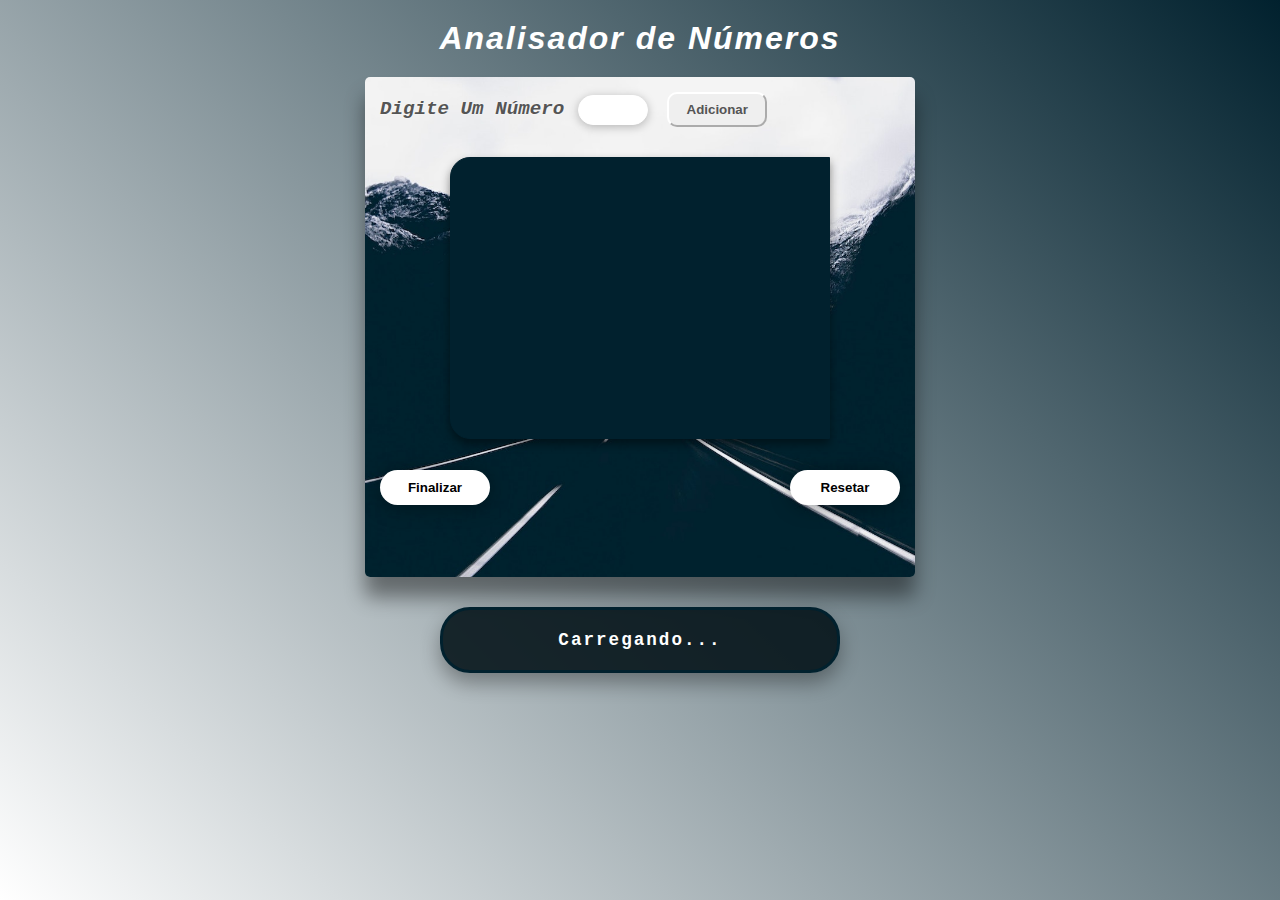
<file: Analisador-de-numeros/index.html>
<!DOCTYPE html>
<html lang="pt-br">
    <head>
        <meta charset="UTF-8">
        <meta name="viewport" content="width=device-width, initial-scale=1.0">
        <link rel="stylesheet" href="style.css">
        <title>Analisador de Números</title>
    </head>
    <body>
        <header>
            <h1>Analisador de Números</h1>
        </header>
        <main>
            <div>
                <label for="numero">Digite Um Número</label>
                <input type="number" name="numero" id="numero" min="0" max="100" title="Número de 1 a 100">
                <input type="button" value="Adicionar" id="adicionar">
            </div>
            <div id="listinha">
                <select name="lista" id="lista" size="15" title="Números Adicionados"></select>
            </div>
            <div id="buttons">
                <input type="button" value="Finalizar" id="finalizar" class="butoes">
                <input type="button" value="Resetar" id="reset" class="butoes">
            </div>
        </main>
        <article>
            <p id="res">
                Carregando...
            </p>
        </article>

        <script src="script.js"></script>
    </body>
</html>
</file>
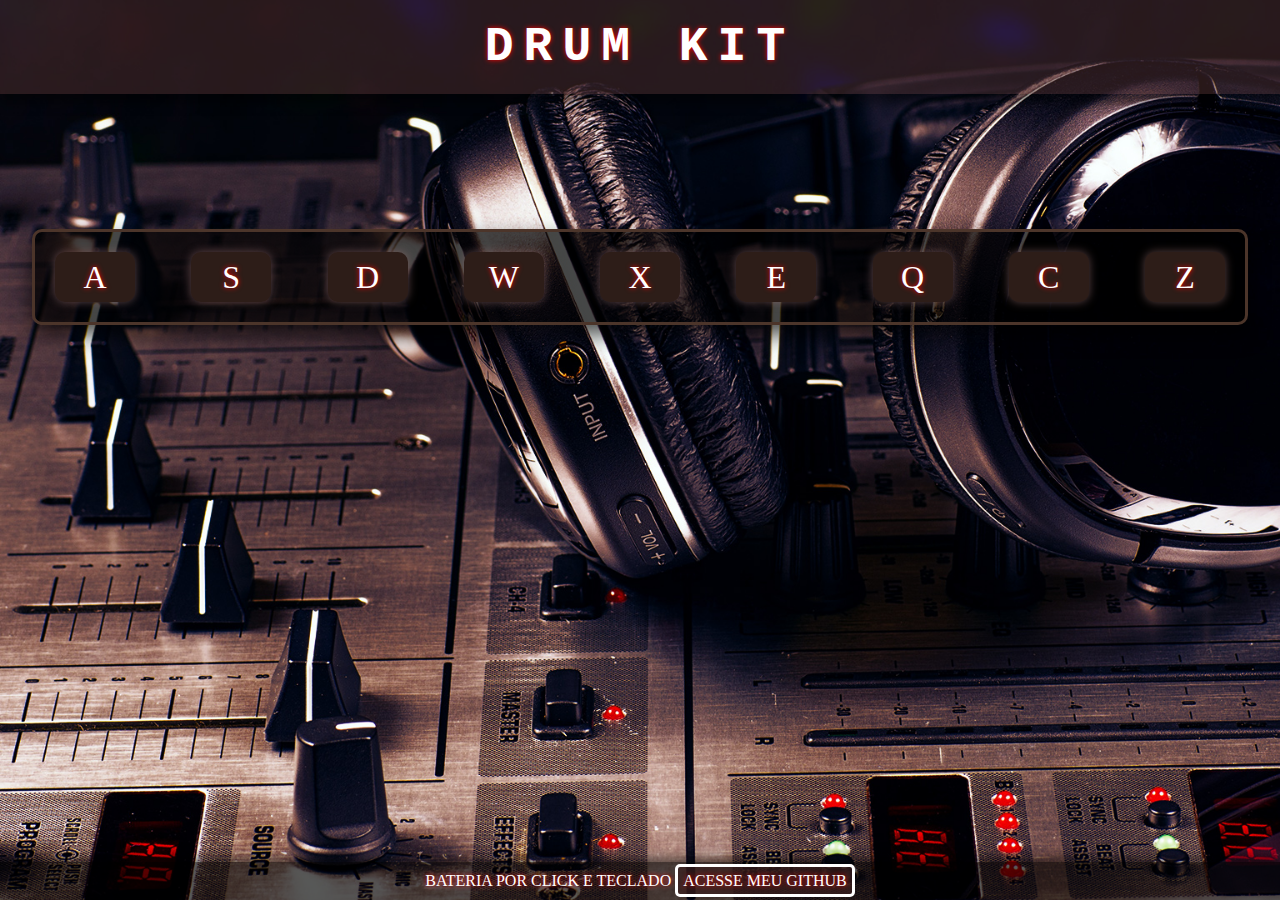
<file: Bateria/index.html>
<!DOCTYPE html>
<html lang="pt-br">
<head>
    <meta charset="UTF-8">
    <meta http-equiv="X-UA-Compatible" content="IE=edge">
    <meta name="viewport" content="width=device-width, initial-scale=1.0">
    <link rel="stylesheet" href="style.css">
    <title>BATERIA</title>
</head>
<body>
    <header>
        <h1>DRUM KIT</h1>
    </header>
    <main id="container"></main>
    <footer>
        BATERIA POR CLICK E TECLADO <a href="https://github.com/Nando006" target="_blank" rel="noopener">ACESSE MEU GITHUB</a>
    </footer>

    <script src="script.js"></script>
</body>
</html>
</file>
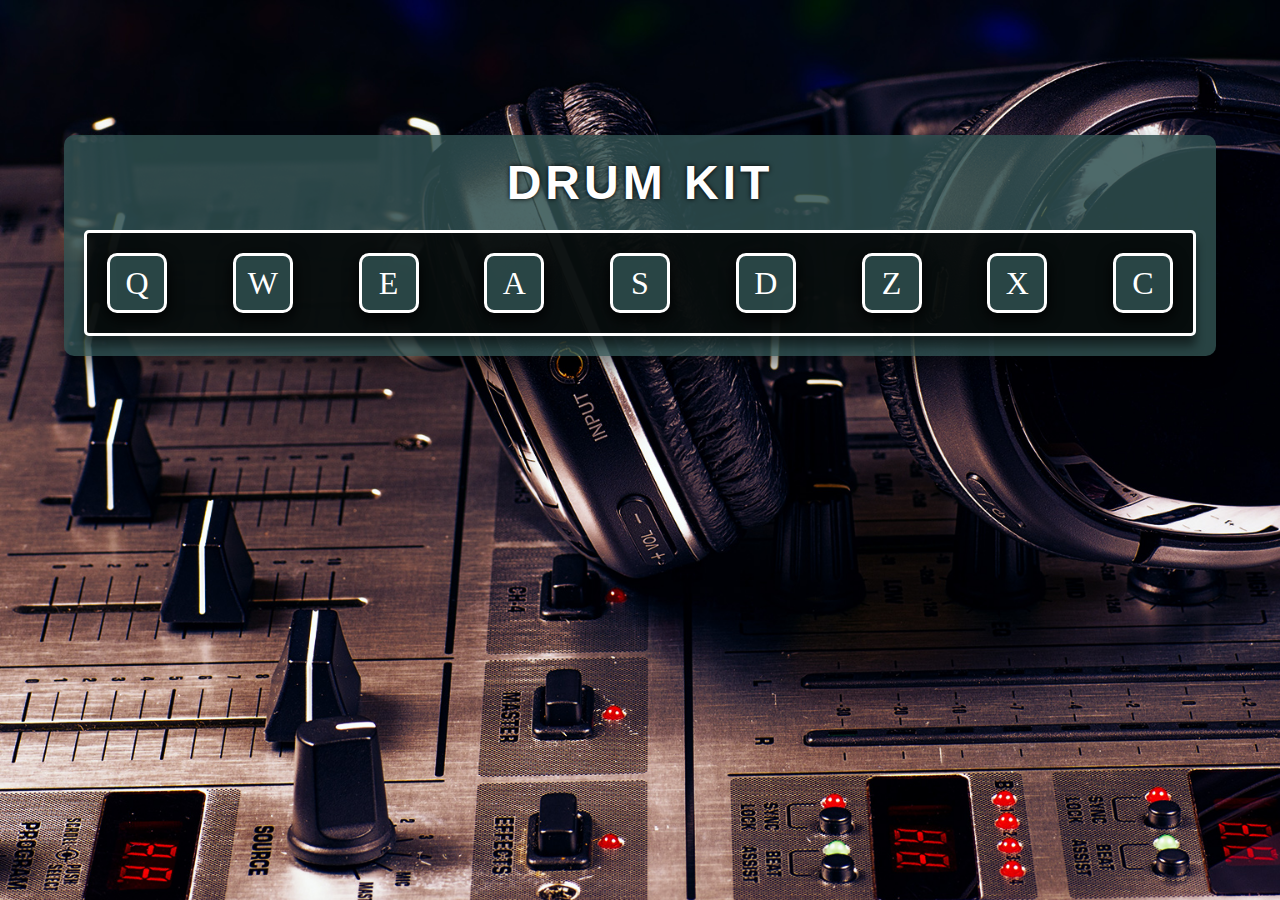
<file: BATERIA2/index.html>
<!DOCTYPE html>
<html lang="pt-br">
    <head>
        <meta charset="UTF-8">
        <meta name="viewport" content="width=device-width, initial-scale=1.0">
        <title>DRUM KIT</title>
        <link rel="stylesheet" href="estilo/style.css">
    </head>
    <body>
        <main>
            <h1>
                DRUM KIT
            </h1>
            <article id="container-letter"></article>
        </main>

        <script src="script.js"></script>
    </body>
</html>
</file>
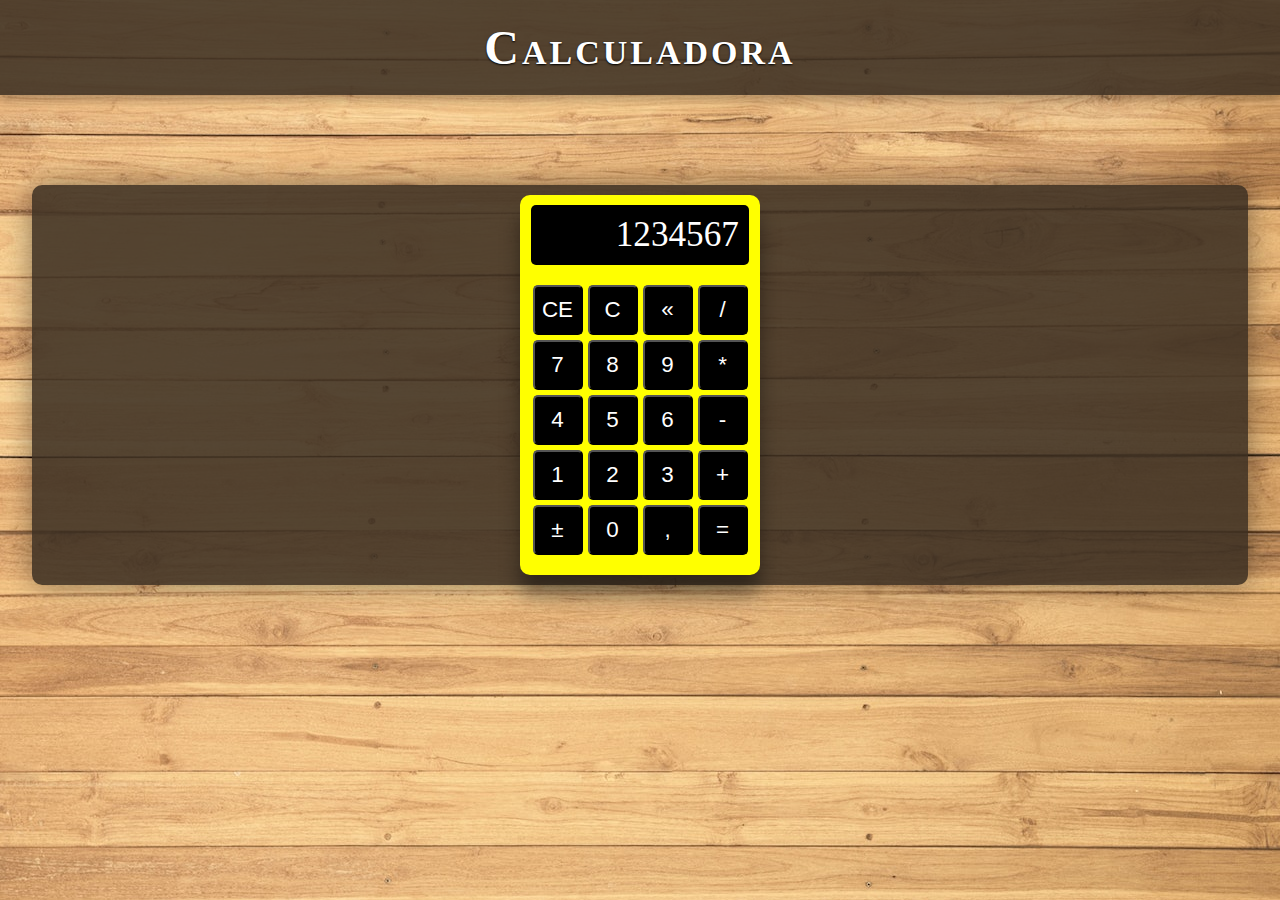
<file: Calculadora/index.html>
<!DOCTYPE html>
<html lang="pt-br">
<head>
    <meta charset="UTF-8">
    <meta http-equiv="X-UA-Compatible" content="IE=edge">
    <meta name="viewport" content="width=device-width, initial-scale=1.0">
    <link rel="stylesheet" href="style.css">
    <title>Calculadora</title>
</head>
<body>
    <header>
        <h1>Calculadora</h1>
    </header>
    <main>
        <article id="calculadora">
            <section id="display">1234567</section>
            <section id="buttons">
                <input type="button" value="CE" class="button">
                <input type="button" value="C" class="button">
                <input type="button" value="«" class="button">
                <input type="button" value="/" class="button">
                <input type="button" value="7" class="button">
                <input type="button" value="8" class="button">
                <input type="button" value="9" class="button">
                <input type="button" value="*" class="button">
                <input type="button" value="4" class="button">
                <input type="button" value="5" class="button">
                <input type="button" value="6" class="button">
                <input type="button" value="-" class="button">
                <input type="button" value="1" class="button">
                <input type="button" value="2" class="button">
                <input type="button" value="3" class="button">
                <input type="button" value="+" class="button">
                <input type="button" value="±" class="button">
                <input type="button" value="0" class="button">
                <input type="button" value="," class="button">
                <input type="button" value="=" class="button">
            </section>
        </article>
    </main>
</body>
</html>
</file>
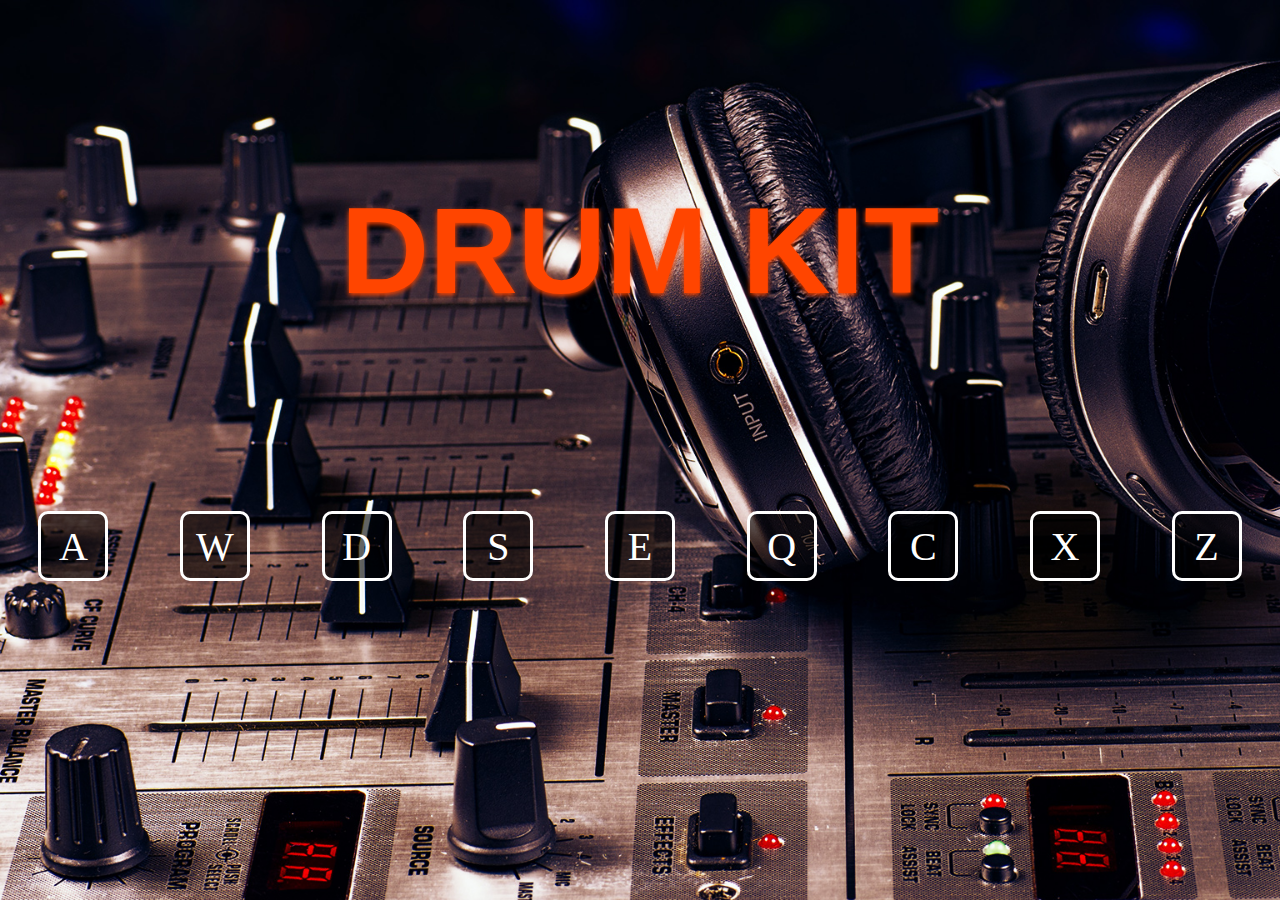
<file: DRUM-KIT/index.html>
<!DOCTYPE html>
<html lang="pt-br">
    <head>
        <meta charset="UTF-8">
        <meta name="viewport" content="width=device-width, initial-scale=1.0">
        <link rel="stylesheet" href="style.css">
        <title>DRUM KIT</title>
    </head>
    <body>     
        <main>
            <h1>DRUM KIT</h1>
            <article id="container"></article>
        </main>
        <script src=script.js></script>
    </body>
</html>
</file>
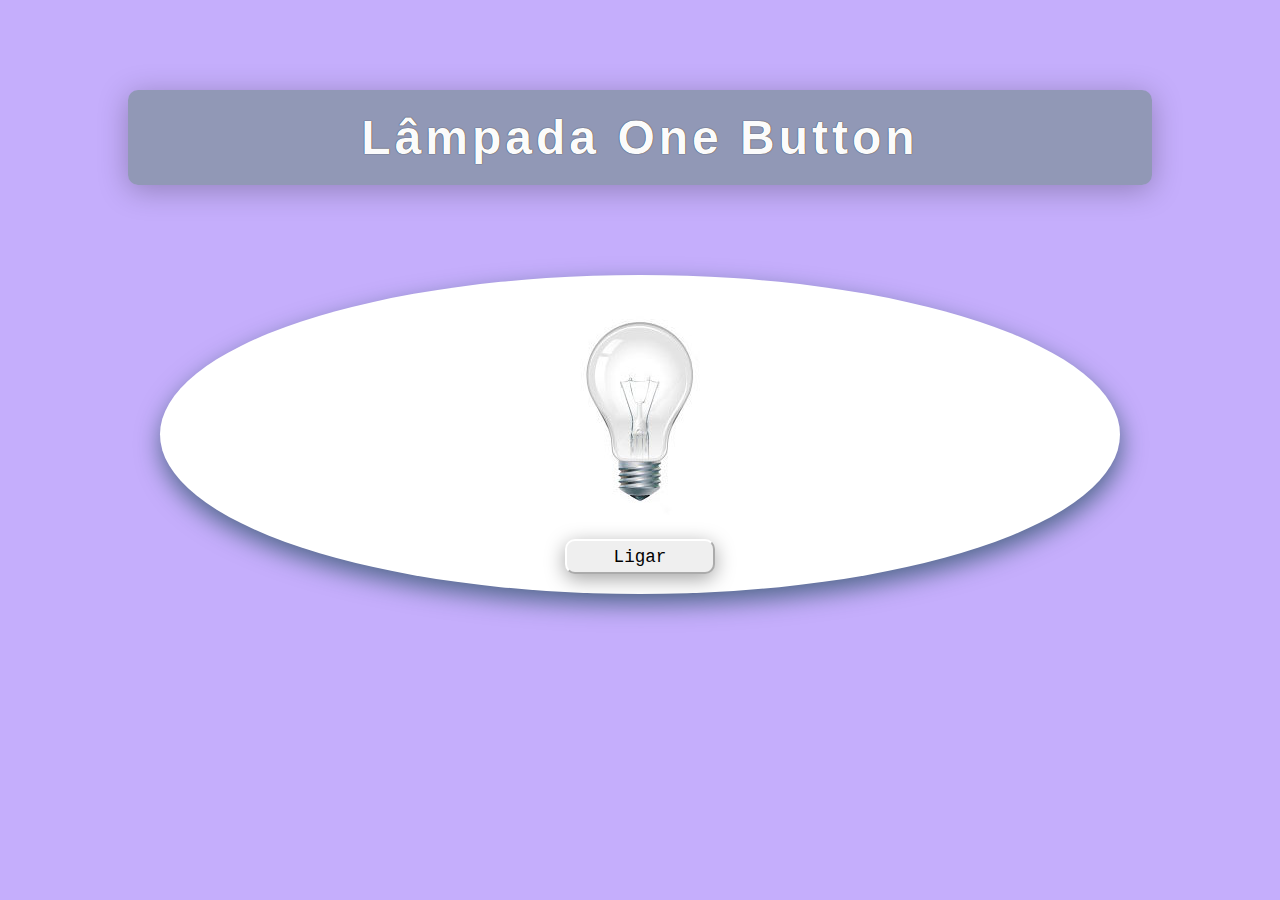
<file: Lampada-One-Button/index.html>
<!DOCTYPE html>
<html lang="pt-br">
<head>
    <meta charset="UTF-8">
    <meta http-equiv="X-UA-Compatible" content="IE=edge">
    <meta name="viewport" content="width=device-width, initial-scale=1.0">
    <title>Lâmpada One Button</title>
    <link rel="shortcut icon" href="favicon.ico">
    <link rel="stylesheet" href="style.css">
</head>
<body>
    <header id="container01">
        <h1>
            Lâmpada One Button
        </h1>
    </header>
    <main id="container02">
        <div id="lampada">
            <img src="./img/desligada.jpg" alt="Lâmpada" id="img" title="Clique Duas Vezes Para Quebrar!">
        </div>
        <div id="button">
            <input type="button" value="Ligar" id="butao">
        </div>
    </main>

    <script src="script.js"></script>
</body>
</html>
</file>
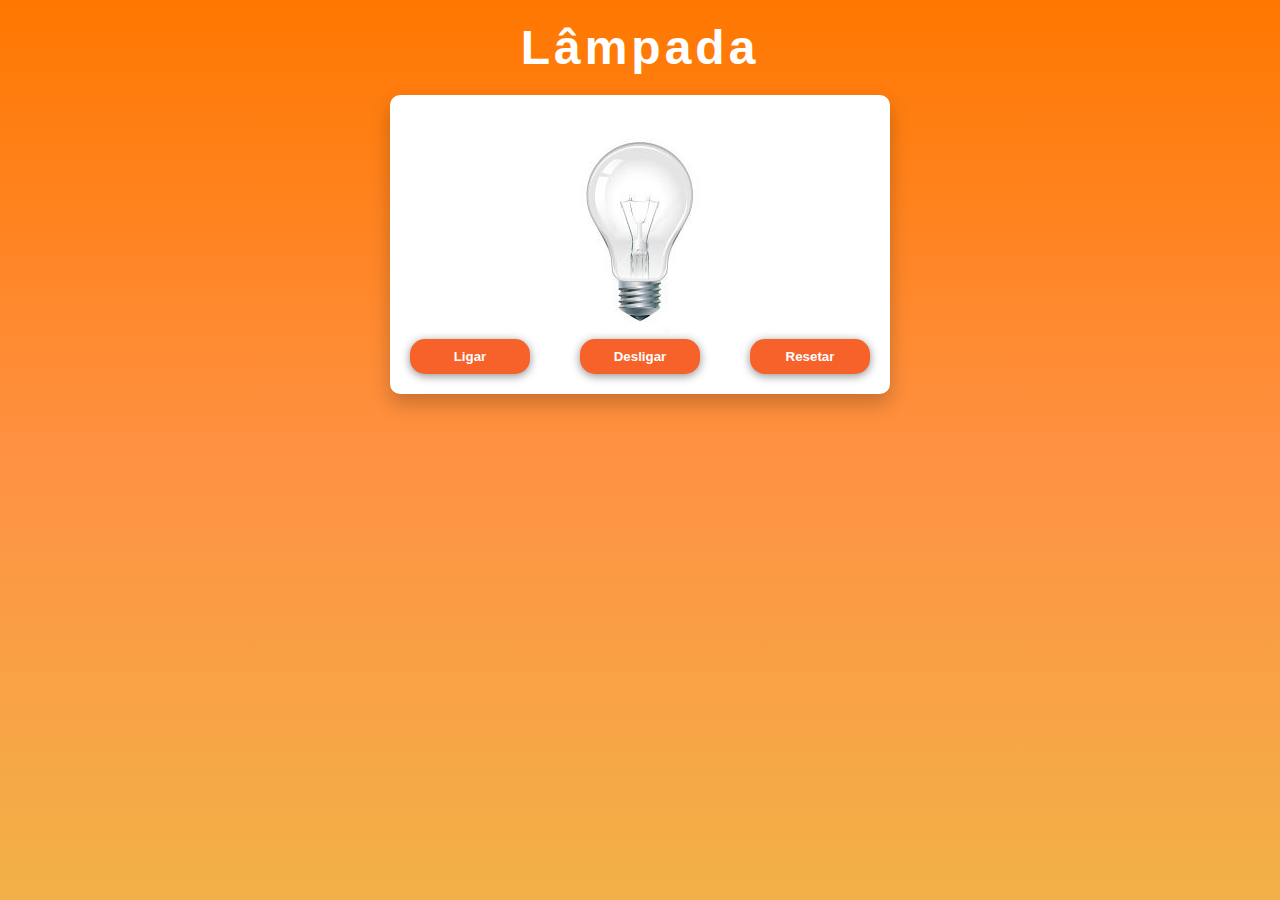
<file: Lampada/index.html>
<!DOCTYPE html>
<html lang="pt-br">
    <head>
        <meta charset="UTF-8">
        <meta name="viewport" content="width=device-width, initial-scale=1.0">
        <link rel="shorcut icon" href="favicon.ico">
        <link rel="stylesheet" href="style.css">
        <title>Lâmpada</title>
    </head>
    <body>
        <header>
            <h1>
                Lâmpada
            </h1>
        </header>
        <main>
            <div id="lamapa">
                <img src="./img/desligada.jpg" alt="Lâmpada" id="img">
            </div>
            <div id="buttons">
                <input type="button" value="Ligar" id="ligar">
                <input type="button" value="Desligar" id="desligar">
                <input type="button" value="Resetar" id="resetar">
            </div>
        </main>

        <script src="script.js"></script>
    </body>
</html>
</file>
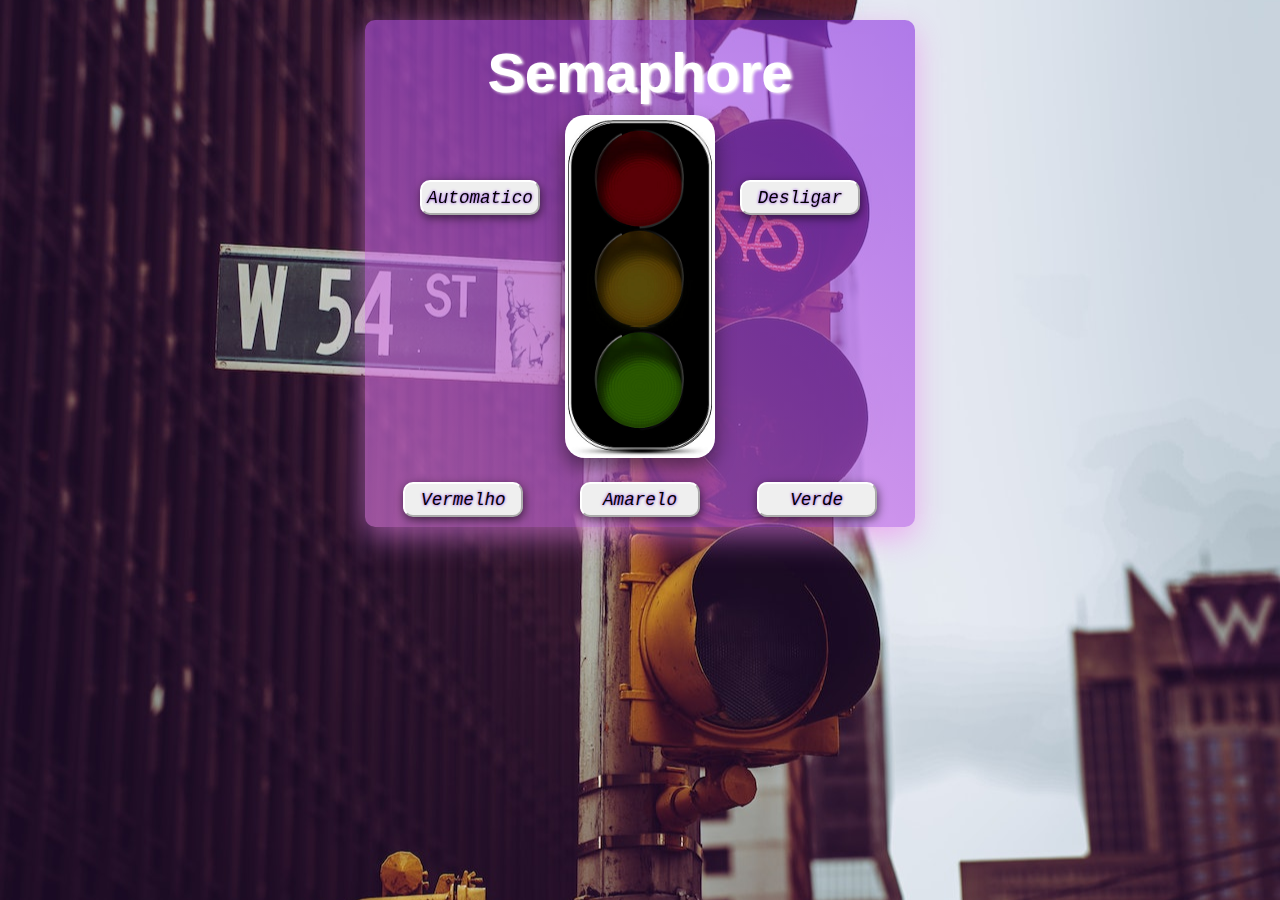
<file: Semaforo/index.html>
<!DOCTYPE html>
<html lang="pt-br">
    <head>
        <meta charset="UTF-8">
        <meta name="viewport" content="width=device-width, initial-scale=1.0">
        <title>Semaphore</title>
        <link rel="shortcut icon" href="favicon.ico">
        <link rel="stylesheet" href="style.css">
    </head>
    <body>
        <main>
            <div id="title">
                <h1>
                    Semaphore
                </h1>
            </div>
            <div id="imagem"><img src="./img/desligado.png" alt="Semáforo" id="img"></div>
            <div id="buttons">
                <input type="button" value="Vermelho" id="red">
                <input type="button" value="Amarelo" id="yellow">
                <input type="button" value="Verde" id="green">
                <input type="button" value="Desligar" id="off"> 
                <input type="button" value="Automatico" id="auto">
            </div>
                
        </main>

        <script src="script.js"></script>
    </body>
</html>
</file>
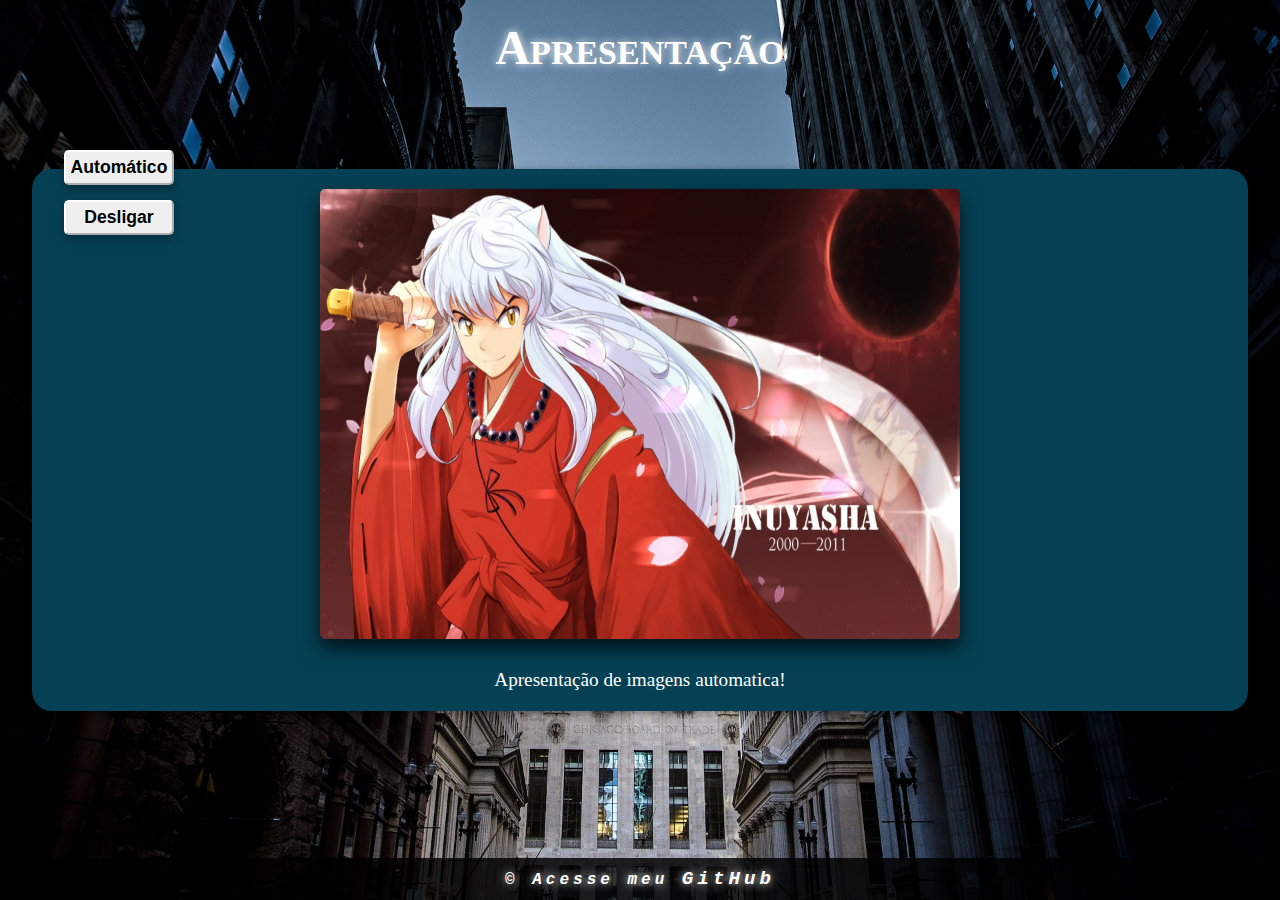
<file: Slideshow/index.html>
<!DOCTYPE html>
<html lang="pt-br">
<head>
    <meta charset="UTF-8">
    <meta http-equiv="X-UA-Compatible" content="IE=edge">
    <meta name="viewport" content="width=device-width, initial-scale=1.0">
    <link rel="stylesheet" href="style.css">
    <title>Slide Show</title>
</head>
<body>
    <header>
        <h1>Apresentação</h1>
    </header>
    <main>
        <article id="slide">
            <span class="buttons" id="previous">&laquo;</span>
            <section class="img-cont" id="img-cont"></section>
            <span class="buttons" id="next">&raquo;</span>
        </article>
        <nav>
            <input type="button" value="Automático" id="auto">
            <input type="button" value="Desligar" id="off">
        </nav>
        <article id="texto">
            <p>Apresentação de imagens automatica!</p>
        </article>
    </main>
    <footer>
        <p>&copy; Acesse meu <a href="https://github.com/Nando006" target="_blank" rel="noopener">GitHub</a></p>
    </footer>
    <script src="script.js"></script>
</body>
</html>
</file>
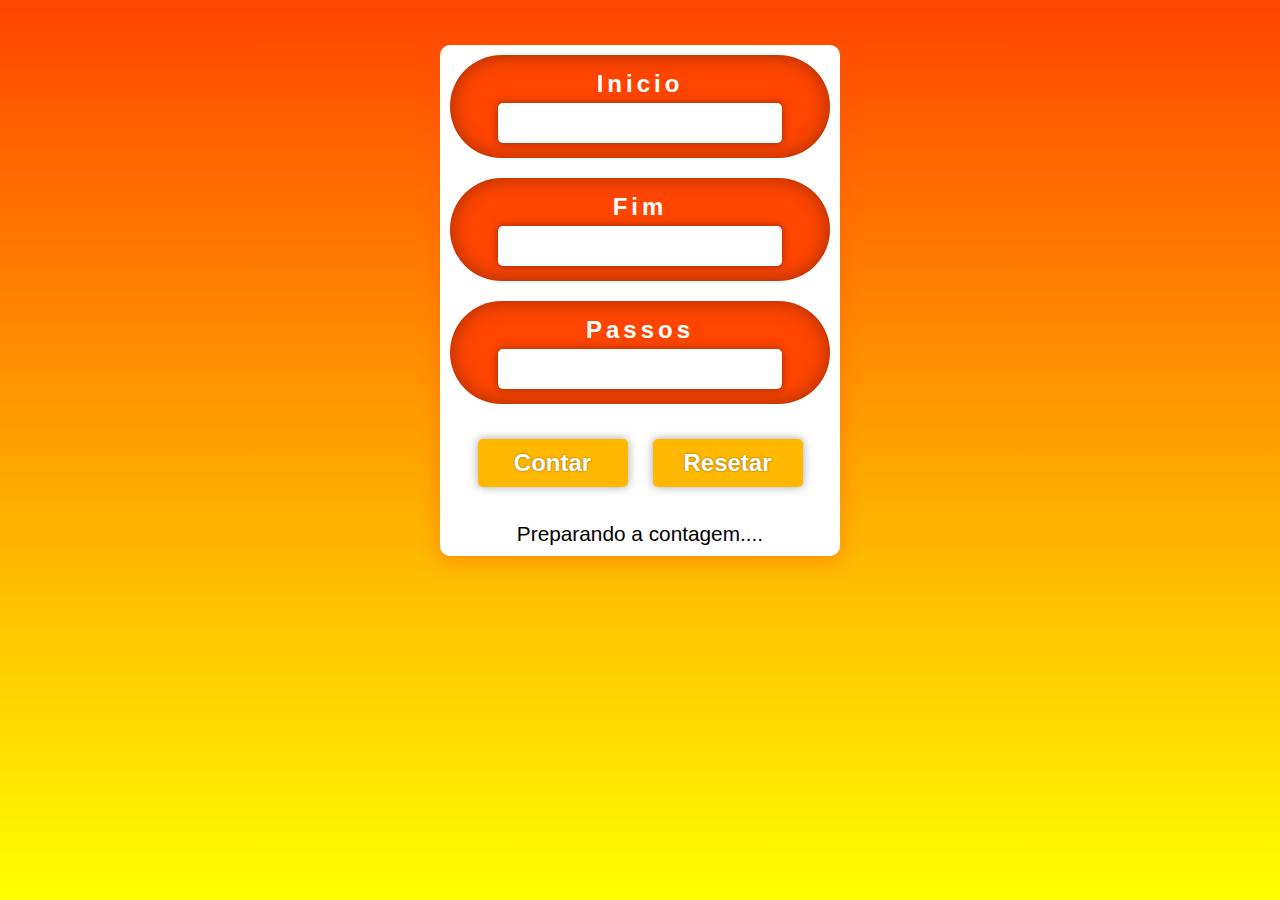
<file: SuperContador/index.html>
<!DOCTYPE html>
<html lang="pt-br">
    <head>
        <meta charset="UTF-8">
        <meta name="viewport" content="width=device-width, initial-scale=1.0">
        <link rel="stylesheet" href="style.css">
        <title>Super Contador</title>
    </head>
    <body>
        <main>
            <div>
                <label for="ini">Inicio</label>
                <input type="number" name="ini" id="ini" title="Digite um número">
            </div>

            <div>
                <label for="fim">Fim</label>
                <input type="number" name="fim" id="fim" title="Digite um número">
            </div>

            <div>
                <label for="passo">Passos</label>
                <input type="number" name="passo" id="passo" title="Digite um número">
            </div>

            <div id="butoes">
                <input type="button" value="Contar" id="contar">
                <input type="button" value="Resetar" id="reset">
            </div>

            <p id="res">Preparando a contagem....</p>

            <script src="script.js"></script>
        </main>
    </body>
</html>
</file>
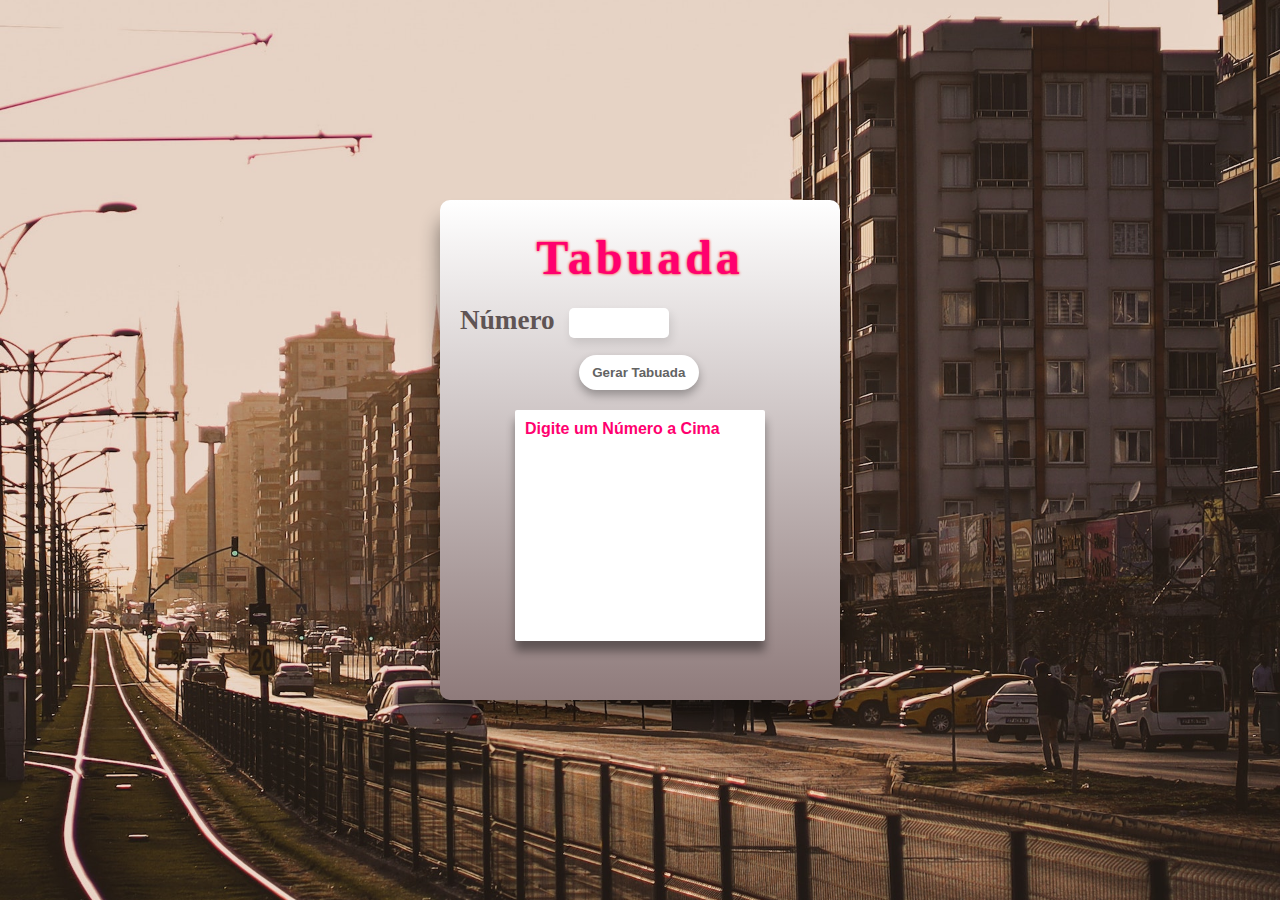
<file: Tabuada/index.html>
<!DOCTYPE html>
<html lang="pt-br">
    <head>
        <meta charset="UTF-8">
        <meta name="viewport" content="width=device-width, initial-scale=1.0">
        <link rel="stylesheet" href="style.css">
        <title>Tabuada</title>
    </head>
    <body>
        <main id="corpo">
            <h1>Tabuada</h1>
            <div>
                <label for="numero">Número</label>
                <input type="number" name="numero" id="numero" min="0" title="Digite um número">
            </div>
            <input type="button" value="Gerar Tabuada" id="multiplicar">
            <select name="lista" id="lista" size="11" title="Tabuada">
                <option value="tittle">Digite um Número a Cima</option>
            </select>
        </main>

        <script src="script.js"></script>
    </body>
</html>
</file>
<file: Analisador-de-numeros/style.css>
@charset "UTF-8";

* {
    margin: 0;
    padding: 0;
    box-sizing: border-box;
}

body {
    background-image: linear-gradient(45deg, white, #01212E);
    background-attachment: fixed;
}

header {
    padding: 20px;
    text-align: center;
    color: white;
    font-family:'Lucida Sans', 'Lucida Sans Regular', 'Lucida Grande', 'Lucida Sans Unicode', Geneva, Verdana, sans-serif;
    font-style: italic;
    letter-spacing: 2px;
    text-shadow:rgb(40, 0, 99);

}

main {
    min-height: 500px;
    padding: 15px;
    background-image: url(./img.jpg);
    background-size: cover;
    background-repeat: no-repeat;
    background-position: bottom center;
    width: 90vw;
    margin: auto;
    border-radius: 5px;
    box-shadow: 0px 20px 20px rgba(0, 0, 0, 0.423);

}

@media screen and (min-width: 550px) {
    main {
        width: 550px;
    }
}

label {
    font-family:'Courier New', Courier, monospace;
    font-size: 1.2em;
    font-style: italic;
    font-weight: bold;
    color: rgb(85, 85, 85);
    text-shadow: 0px 0px 2px rgb(255, 255, 255);
    margin-right: 10px;
    cursor: pointer;
}

input[type='number'] {
    height: 30px;
    width: 70px;
    color:rgb(85, 85, 85);
    border: 1px solid rgb(255, 255, 255);
    border-radius: 20px;
    outline: none;
    padding-left: 20px;
    box-shadow: 0px 2px 10px rgba(0, 0, 0, 0.256);
    margin-right: 15px;
    cursor: pointer;
    transition: 0.5s;
}

input[type='number']:hover {
    width: 100px;
    transition: 0.5s ease-in-out;
}

#adicionar {
    height: 35px;
    width: 100px;
    cursor: pointer;
    border-color: white;
    color:rgb(85, 85, 85);
    font-weight: bold;
    border-radius: 10px;
    transition: 0.3s;
}

#adicionar:hover {
    background-color: rgba(255, 255, 255, 0.676);
    transition: 0.3s ease-in-out;
}

#listinha {
    text-align: center;
}

#lista {
    width: 380px;
    margin-top: 30px;
    margin-bottom: 30px;
    border-color: #01212E;
    background-color: #01212E;
    border-radius: 20px 0px 0px 20px;
    padding: 20px;
    color: white;
    cursor: pointer;
    outline: #01212E;
    box-shadow: 0px 5px 10px rgba(0, 0, 0, 0.442);
}

option[value='valores'] {
    font-weight: bold;
    font-size: 1.1em;
    pointer-events: none;
}

#buttons {
    display: flex;
    justify-content: space-between;
}

.butoes {
    height: 35px;
    width: 110px;
    border-radius: 50px;
    border: none;
    box-shadow: 0px 2px 20px rgba(0, 0, 0, 0.357);
    outline: none;
    background-color: white;
    cursor: pointer;
    color: black;
    font-weight: bold;
    animation: botoesAnimation 1.5s infinite;
    transition: 0.3s;
}

.butoes:hover {
    background-color: rgba(255, 255, 255, 0.718);
    letter-spacing: 2px;
    transition: 0.3s;
}

.butoes:active {
    background-color: white;
    transition: 0.3s;
}

@keyframes botoesAnimation {
    50% {
        transform: scale(1.1);
        transition: 0.3s;
    }
}

article {
    background-color:#000f15de;
    text-align: center;
    padding: 20px;
    width: 400px;
    margin: 30px auto 20px auto;
    border-radius: 30px;
    border: 3px solid #01212E;
    box-shadow: 0px 10px 20px rgba(0, 0, 0, 0.331);
}

#res {
    color: white;
    font-weight: bold;
    font-size: 1.1em;
    letter-spacing: 2px;
    font-family:'Courier New', Courier, monospace;
}
</file>
<file: Bateria/style.css>
@charset "UTF-8";

* {
    margin: 0;
    padding: 0;
    box-sizing: border-box;
    color: white;
}

body {
    background: black url(./img/back.jpg) no-repeat center center fixed;
    background-size: cover;
}

header {
    background-color: rgba(77, 45, 45, 0.527);
    text-align: center;
    padding: 20px;
    text-shadow: 0px 0px 5px rgb(255, 0, 0);
    box-shadow: 0px 10px 10px rgba(0, 0, 0, 0.415);
}

header h1 {
    font-size: 3em;
    user-select: none;
    letter-spacing: 10px;
    font-family:'Courier New', Courier, monospace;
}

main {
    display: flex;
    justify-content: space-between;
    flex-wrap: wrap;
    gap: 15px;
    background-color: rgba(0, 0, 0, 0.72);
    padding: 20px;
    width: 95vw;
    margin: 15vh auto;
    border-radius: 10px;
    border: 3px solid rgb(76, 53, 42);
    box-shadow: 0px 10px 20px rgba(0, 0, 0, 0.696);
}

main .key {
    display: flex;
    justify-content: center;
    align-items: center;
    font-size: 2em;
    box-shadow: 0px 0px 10px rgba(152, 112, 112, 0.594);
    user-select: none;
    background-color: rgb(45, 29, 24);
    border-radius: 10px;
    text-shadow: 0px 0px 5px red;
    cursor: pointer;
    width: 80px;
    height: 50px;
    transition: 0.5s;
}

main .key:hover {
    background-color:rgba(45, 29, 24, 0.75);
    transition: 0.5s;
}

.active {
    transform: scale(1.3);
    transition: 0.2s;
}

footer {
    position: absolute;
    width: 100%;
    left: 0;
    bottom: 0;
    user-select: none;
    background-color: rgba(0, 0, 0, 0.648);
    text-align: center;
    text-shadow: 0px 0px 5px red;
    padding: 10px;
    box-shadow: 0px -5px 10px rgba(0, 0, 0, 0.516);
    transition: 0.5s;
}

footer:hover {
    letter-spacing: 2px;
    transition: 0.5s;
}

footer a {
    text-decoration-line: none;
    padding: 5px;
    border-radius: 5px;
    background-color:rgba(57, 30, 30, 0.696);
    border: 3px solid white;
    transition: 0.3s;
}

footer a:hover {
    text-decoration-line: underline;
    transition: 0.3s;
}
</file>
<file: BATERIA2/estilo/style.css>
@charset "UTF-8";

* {
    margin: 0;
    padding: 0;
    box-sizing: border-box;
    color: white;
}

body {
    background: black url(../img/back.jpg) no-repeat center center fixed;
    background-size: cover;
}

main {
    background-color: rgba(47, 79, 79, 0.849);
    padding: 20px;
    text-align: center;
    box-shadow: 0px 10px 20px rgba(0, 0, 0, 0.516);
    width: 90vw;
    margin: 15vh auto;
    border-radius: 10px;
}

main h1 {
    font-size: 3em;
    text-shadow: 0px 0px 5px black;
    font-family:Arial, Helvetica, sans-serif;
    letter-spacing: 4px;
    user-select: none;
}

main #container-letter {
    display: flex;
    margin-top: 20px;
    justify-content: space-between;
    background-color: rgba(0, 0, 0, 0.807);
    padding: 20px;
    border-radius: 5px;
    border: 3px solid white;
    flex-wrap: wrap;
    gap: 15px;
    box-shadow: 0px 10px 10px rgba(0, 0, 0, 0.479);
}

.key {
    display: flex;
    justify-content: center;
    align-items: center;
    border-radius: 10px;
    border: 3px solid white;
    box-shadow: 0px 5px 15px black;
    background-color:rgba(47, 79, 79, 0.849);
    width: 60px;
    height: 60px;
    user-select: none;
    cursor: pointer;
    font-size: 2em;
    transition: 0.5s;
}

.key:hover {
    background-color:rgba(47, 79, 79, 0.611);
    transition: 0.3s;
}

.active {
    transform: scale(1.3);
    box-shadow:0px 0px 20px rgb(32, 119, 119);
    transition: 0.3s;
}
</file>
<file: Calculadora/style.css>
@charset "UTF-8";

 * {
    margin: 0;
    padding: 0;
    box-sizing: border-box;
 }

 body {
    background: lightcyan url(./img/bg.jpg) no-repeat center center fixed;
    background-size: cover;
 }

 header {
    padding: 20px;
    text-align: center;
    background-color: rgb(59, 46, 33, 0.867);
    box-shadow: 0px 5px 10px rgba(0, 0, 0, 0.245);
 }

 header h1 {
    font-size: 3em;
    color: white;
    text-shadow: 0px 1px 2px black;
    font-variant: small-caps;
    letter-spacing: 3px;
 }

 main {
    padding: 10px;
    text-align: center;
    width: 95vw;
    background-color:rgba(59, 46, 33, 0.867);
    margin: 10vh auto;
    border-radius: 10px;
    box-shadow: 0px 0px 30px rgba(0, 0, 0, 0.444);
 }

 article#calculadora {
    background-color: yellow;
    width: 240px;
    height: 380px;
    border-radius: 10px;
    padding: 10px;
    margin: auto;
    box-shadow: 0px 20px 20px rgba(0, 0, 0, 0.413);
 }

 section#display {
    display: flex;
    align-items: center;
    justify-content: right;
    padding: 10px;
    background-color: black;
    width: 99%;
    margin: auto;
    border-radius: 5px;
    height: 60px;
    color: white;
    font-size: 2.2em;
    margin-bottom: 20px;
 }

section#buttons {
    display: flex;
    flex-wrap: wrap;
    justify-content: center;
    gap: 5px;
}

.button {
    background-color: black;
    border-radius: 5px;
    color: white;
    font-size: 1.4em;
    cursor: pointer;
    user-select: none;
    width: 50px;
    height: 50px;
    transition: 0.3s;
 }

 .button:hover {
    background-color: rgba(0, 0, 0, 0.879);
    border: 1px solid white;
    transition: 0.3s;
 }
</file>
<file: DRUM-KIT/style.css>
@charset "UTF-8";

* {
    margin: 0;
    padding: 0;
    box-sizing: border-box;
}

body {
    min-height: 100vh;
    background-image: url(./img/back.jpg);
    background-size: cover;
    background-repeat: no-repeat;
}

main {
    display: flex;
    flex-direction: column;
}

h1 {
    font-family: 'Trebuchet MS', 'Lucida Sans Unicode', 'Lucida Grande', 'Lucida Sans', Arial, sans-serif;
    color: orangered;
    text-shadow: 0px 2px 5px orangered;
    margin: 20vh auto;
    font-size: calc(8vw + 20px);
}

#container {
    display: flex;
    justify-content: space-around;
    padding: 10px;
    flex-wrap: wrap;
    gap: 15px;
}

.key {
    display: flex;
    justify-content: center;
    align-items: center;
    font-size: 2.5em;
    border-radius: 10px;
    border: 3px solid white;
    color: white;
    background-color: rgba(0, 0, 0, 0.609);
    width: 70px;
    cursor: pointer;
    user-select: none;
    height: 70px;
    transition: 0.3s;
}

.active {
    box-shadow: 0px 3px 30px orangered;
    border: 3px solid orangered;
    transform: scale(1.3);
    transition: 0.3s ease-in-out;
}
</file>
<file: Lampada-One-Button/style.css>
@charset "UTF-8";

* {
    margin: 0;
    padding: 0;
    box-sizing: border-box;
}

body {
    background-color: rgb(197, 174, 252);
}

header {
    background-color: rgba(111, 138, 136, 0.603);
    text-align: center;
    padding: 20px;
    width: 80vw;
    margin: 10vh auto;
    border-radius: 10px;
    box-shadow: 0px 5px 30px rgba(0, 0, 0, 0.264);
    transition: 0.3s;
}

header:hover {
    transform: scale(1.1);
    transition: 0.3s;
}

h1 {
    color: rgb(251, 251, 251);
    text-shadow: 0px 0px 1px black;
    font-family:Impact, Haettenschweiler, 'Arial Narrow Bold', sans-serif;
    letter-spacing: 4px;
    font-size: 3em;
    user-select: none;
}

main {
    background-color: white;
    text-align: center;
    padding: 20px;
    width: 75vw;
    margin: auto;
    border-radius: 50%;
    box-shadow: 1px 10px 25px rgba(0, 55, 62, 0.594);
}

#butao {
    margin-top: 20px;
    width: 150px;
    height: 35px;
    border-color: white;
    border-radius: 10px;
    cursor: pointer;
    font-family:'Courier New', Courier, monospace;
    font-size: 1.1em;
    box-shadow: 0px 5px 20px rgba(0, 0, 0, 0.363);
    transition: 0.4s;
}

#butao:hover {
    letter-spacing: 4px;
    color: white;
    font-weight: bold;
    border-color: rgba(111, 138, 136, 0.603);
    background-color: rgba(111, 138, 136, 0.603);
    transition: 0.4s;
}
</file>
<file: Lampada/style.css>
@charset "UTF-8";

* {
    margin: 0;
    padding: 0;
    box-sizing: border-box;
}

body {
    background-image: linear-gradient(to bottom, rgb(255, 119, 0), rgb(255, 145, 66), rgb(242, 177, 72));
    background-attachment: fixed;
    background-repeat: no-repeat;
}

header {
    text-align: center;
    padding: 20px;
}

h1 {
    color: white;
    font-family: Arial, Helvetica, sans-serif;
    font-size: 3em;
    letter-spacing: 4px;
}

main {
    background-color: white;
    width: 500px;
    margin: auto;
    padding: 20px;
    border-radius: 10px;
    box-shadow: 0px 10px 20px rgba(0, 0, 0, 0.216);
    text-align: center;
}

#buttons {
    display: flex;
    justify-content: space-between;
}

input[type='button'] {
    width: 120px;
    height: 35px;
    border-radius: 15px;
    border: none;
    background-color: rgb(247, 97, 42);
    color: white;
    box-shadow: 0px 2px 10px rgba(0, 0, 0, 0.438);
    font-weight: bold;
    cursor: pointer;
    transition: 0.3s;
}

input[type='button']:hover {
    transform: scale(1.2);
    transition: 0.3s;
}

input[type='button']:active {
    background-color:rgba(247, 97, 42, 0.753);
    transition: 0.3s;
}
</file>
<file: Semaforo/style.css>
@charset "UTF-8";

* {
    margin: 0;
    padding: 0;
    box-sizing: border-box;
}

body {
    background-image: url(./img/background.jpg);
    background-repeat: no-repeat;
    background-size: cover;
    background-position: center center;
}

main {
    max-width: 550px;
    margin: 20px auto;
    background-image: linear-gradient(45deg, rgba(238, 130, 238, 0.585), rgba(137, 43, 226, 0.585));
    border-radius: 10px;
    padding: 10px;
    box-shadow: 0px 10px 30px rgba(238, 130, 238, 0.585);
}

#title {
    text-align: center;
    padding: 10px;
}

h1 {
    color: white;
    font-family:'Trebuchet MS', 'Lucida Sans Unicode', 'Lucida Grande', 'Lucida Sans', Arial, sans-serif;
    font-size: 3.5em;
    text-shadow: 2px 1px 3px rgb(255, 253, 253);
}

#imagem {
    text-align: center;
}

#img {
    border-radius: 20px;
    box-shadow: 0px 10px 20px rgba(0, 0, 0, 0.476);
    width: 150px;
}

#buttons {
    display: flex;
    justify-content: space-around;
    margin-top: 20px;
    text-align: center;
}

input[type= 'button'] {
    width: 120px;
    height: 35px;
    border-radius: 10px;
    border-color: white;
    cursor: pointer;
    font-size: 1.1em;
    font-family:'Courier New', Courier, monospace;
    font-style: italic;
    text-shadow: 0px 0px 3px blueviolet;
    box-shadow: 1px 3px 10px rgba(0, 0, 0, 0.568);
    transition: 0.3s;
}

input[type= 'button']:hover {
    border-color: rgba(255, 255, 255, 0.681);
    background-color: rgba(255, 255, 255, 0.681);
    transition: 0.3s;
}

#auto {
    position: fixed;
    top: 20vh;
    left: calc(50vw - 220px);
}

#off {
    position: fixed;
    top: 20vh;
    left: calc(50vw + 100px);
}
</file>
<file: Slideshow/style.css>
@charset "UTF-8";

* {
    margin: 0;
    padding: 0;
    box-sizing: border-box;
    color: white;
}

body {
    display: flex;
    flex-direction: column;
    background: lightseagreen url(./img/bg.jpg) no-repeat center center fixed;
    background-size: cover;
    min-height: 100vh;
}

header {
    text-align: center;
    padding: 20px;
}

header h1 {
    font-variant: small-caps;
    font-size: 3em;
    text-shadow: 0px 0px 10px white;
}

nav input[type='button'] {
    color: black;
    width: 110px;
    height: 35px;
    cursor: pointer;
    border-color: white;
    border-radius: 5px;
    box-shadow: 0px 5px 10px rgba(0, 0, 0, 0.26);
    font-size: 1.1em;
    font-weight: bold;
    transition: 0.3s;
}

main input[type='button']:hover {
    background-color: rgba(255, 255, 255, 0.671);
    border-color:rgba(255, 255, 255, 0.671);
    transition: 0.3s;
}

main #auto {
    position: absolute;
    top: 150px;
    left: 5vw;
}

main #off {
    position: absolute;
    top: 200px;
    left: 5vw;
}

main {
    background-color:rgb(5, 64, 84);
    width: 95vw;
    margin: auto;
    border-radius: 20px;
    padding: 20px;
    box-shadow: 0px 2px 10px rgba(0, 0, 0, 0.418);
}

main #slide {
    display: flex;
    justify-content: space-between;
    background-color:rgb(4, 42, 54);
    width: 50vw;
    height: 50vh;
    margin: auto;
    border-radius: 5px;
    overflow: hidden;
    box-shadow: 0px 10px 20px rgba(0, 0, 0, 0.697);
}

main #slide .buttons {
    display: flex;
    justify-content: center;
    align-items: center;
    font-size: 2.5em;
    color: rgba(255, 255, 255, 0);
    cursor: pointer;
    user-select: none;
    background-color: rgba(0, 0, 0, 0);
    width: 10vw;
    z-index: 1;
    transition: 0.5s;
}

main #slide .buttons:hover {
    background-color: rgba(0, 0, 0, 0.742);
    color: white;
    transition: 0.5s ease-in-out;
}

main #slide #previous {
    border-radius: 5px 0px 0px 5px;
}

main #slide #next {
    border-radius: 0px 5px 5px 0px;
}

main #texto {
    margin-top: 30px;
    text-align: center;
}

main #texto p {
    font-size: 1.2em;
}

#img-cont {
    display: flex;
    position: absolute;
    width: 50vw;
    height: 50vh;
    border-radius: 5px;
    overflow: hidden;
}

#image-item {
    width: 50vw;
    height: 50vh;
    transition: 0.3s;
}

#image-item:first-child {
    margin-left: -100%;
    transition: 0.3s ease-in-out;
}

#image-item img {
    width: 50vw;
    height: 50vh;
}

footer {
    margin-top: auto;
    text-align: center;
    padding: 10px;
    font-family:'Courier New', Courier, monospace;
    font-weight: bold;
    letter-spacing: 4px;
    background-color: rgba(0, 0, 0, 0.823);
    text-shadow: 0px 0px 10px white;
    user-select: none;
    font-style: italic;
    transition: 0.5s;
}

footer:hover {
    letter-spacing: 8px;
    transition: 0.5s;
}

footer p a {
    text-decoration-line: none;
    font-size: 1.2em;
    transition: 0.5s;
}

footer p a:hover {
    font-size: 1.5em;
    text-decoration-line: underline;
    color: rgb(0, 107, 104);
    transition: 0.5s;
}

@media screen and (max-width: 600px) {
    main #slide {
        width: 80vw;
        height: 30vh;
    }

    #img-cont {
        width: 80vw;
        height: 30vh;
    }

    #image-item {
        width: 80vw;
        height: 30vh;
    }
    
    #image-item img {
        width: 80vw;
        height: 30vh
    }

    nav {
        margin-top: 20px;
        text-align: center;
    }

    nav #auto {
        position: relative;
        top: 0;
        left: 0;
    }

    nav #off {
        position: relative;
        top: 0;
        left: 0;
    }
}

@media screen and (max-width: 500px) {
    main #slide {
        width: 80vw;
    }

    #img-cont {
        width: 80vw;
    }

    #image-item {
        width: 80vw;
    }

    #image-item img {
        width: 80vw;
    }
}
</file>
<file: SuperContador/style.css>
@charset "UTF-8";

* {
    margin: 0;
    padding: 0;
    box-sizing: border-box;
}

body {
    min-height: 100%;
    background-image: linear-gradient(to bottom, orangered, yellow);
    background-repeat: no-repeat;
    background-attachment: fixed;
}

main {
    background-color: white;
    margin: 5vh auto;
    width: 400px;
    border-radius: 10px;
    box-shadow: 0px 5px 20px rgba(255, 85, 0, 0.416);
    padding: 10px;
    display: flex;
    flex-direction: column;
    gap: 20px;
}

div {
    background-color: orangered;
    padding: 15px;
    border-radius: 100px;
    text-align: center;
    box-shadow: inset 0px 0px 20px rgba(0, 0, 0, 0.367);
}

label {
    display: block;
    font-size: 1.5em;
    color: white;
    font-weight: bold;
    letter-spacing: 4px;
    font-family:Arial, Helvetica, sans-serif;
    margin-bottom: 5px;
}

input {
    padding: 8px;
    color: gray;
    border-radius: 5px;
    font-size: 1.3em;
    border: none;
    box-shadow: 0px 0px 10px rgba(0, 0, 0, 0.372);
    outline-color: white;
    text-align: center;
}

div#butoes {
    display: flex;
    background-color: transparent;
    box-shadow: none;
}

input[type = 'button'] {
    padding: 10px;
    font-size: 1.5em;
    font-weight: bold;
    color: white;
    width: 150px;
    margin: auto;
    cursor: pointer;
    background-color: rgb(255, 183, 0);
    text-shadow: 0px 0px 2px rgba(0, 0, 0, 0.523);
}

input[type = 'button']:hover {
    background-color: rgba(250, 67, 0, 0.757);
}

#res {
    text-align: center;
    font-size: 1.3em;
    font-family:Arial, Helvetica, sans-serif;
}
</file>
<file: Tabuada/style.css>
@charset "UTF-8";

* {
    margin: 0;
    padding: 0;
    box-sizing: border-box;
}

body {
    background-image: url(img.jpg);
    background-repeat: no-repeat;
    background-size: cover;
    background-position: center center;
    min-height: 100vh;
}

main {
    background-image: linear-gradient(to bottom, white, rgb(143, 123, 123));
    position: absolute;
    top: 50%;
    left: 50%;
    transform: translate(-50%, -50%);
    border-radius: 10px;
    padding: 20px;
    box-shadow: 0px 20px 20px rgba(0, 0, 0, 0.467);
    width: 400px;
    height: 500px;
}

h1 {
    text-align: center;
    padding: 10px;
    color: rgb(255, 0, 111);
    text-shadow: 0px 0px 3px rgb(250, 0, 0);
    letter-spacing: 4px;
    font-size: 3em;
    margin-bottom: 10px;
}

div {
    height: 50px;
}

label {
    font-weight: bold;
    font-size: 1.7em;
    color: rgb(95, 84, 84);
    margin-right: 10px;
}

input[type = 'number'] {
    height: 30px;
    width: 100px;
    border: white;
    border-radius: 5px;
    box-shadow: 2px 5px 10px rgba(0, 0, 0, 0.111);
    outline-color: white;
    transition: 0.3s ease-in-out;
    font-size: 1.2em;
    color: gray;
    padding-left: 10px;
    margin-bottom: 10px;
}

input[type='number']:hover {
    width: 150px;
    transition: 0.3s ease-in-out;
}

#multiplicar {
    cursor: pointer;
    padding: 10px;
    border: none;
    border-radius: 50px;
    width: 120px;
    margin: 0px 33%;
    font-weight: bold;
    box-shadow: 0px 5px 10px rgba(0, 0, 0, 0.307);
    background-color: white;
    color: rgb(99, 99, 99);
    animation: sombra 1.5s infinite;
    transition: 0.5s;
}

#multiplicar:hover {
    width: 150px;
    background-color: rgba(254, 254, 254, 0.486);
    transition: 0.5s;
}

#multiplicar:active {
    background-color: white;
    transition: 0.2s;
}

@keyframes sombra {
    50% {
        box-shadow: 0px 5px 10px rgba(255, 0, 111, 0.494);
    }
}

#lista {
    display: flex;
    padding: 10px;
    border: none;
    outline-color: white;
    box-shadow: 0px 10px 10px rgba(0, 0, 0, 0.397);
    cursor: pointer;
    width: 250px;
    margin: 20px auto;
    font-family: Arial, Helvetica, sans-serif;
}

option[value = 'tittle'] {
    pointer-events: none;
    color:rgb(255, 0, 111);
    font-weight: bold;
    font-size: 1.2em;
}

option[value = 'tabuando'] {
    font-weight: bold;
}
</file>
